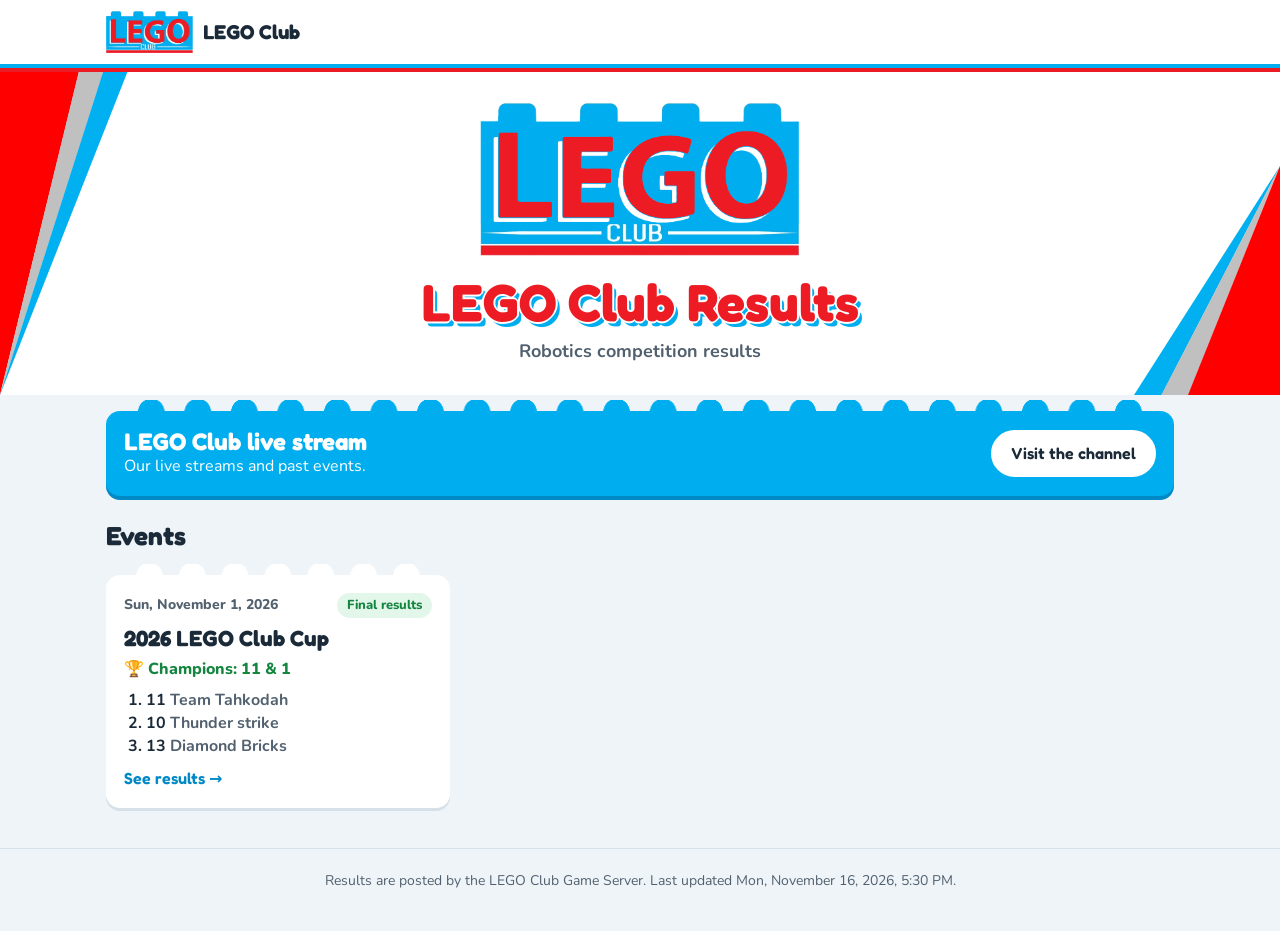
<file: index.html>
<!doctype html>
<html lang="en">
<head>
<meta charset="utf-8">
<meta name="viewport" content="width=device-width, initial-scale=1">
<title>LEGO Club Results</title>
<meta name="description" content="LEGO Club robotics results, rankings, awards and the live stream.">
<link rel="icon" href="assets/favicon.png">
<link rel="stylesheet" href="site.css">
</head>
<body data-page="home">
<header class="top"><div class="wrap">
  <a class="brand" href="./"><img src="assets/lego-club-logo.png" alt="LEGO Club"><b id="site-title">LEGO Club</b></a>
  <nav><a class="btn live hidden" id="nav-live" href="#stream">Watch live</a></nav>
</div></header>

<section class="hero"><div class="stl"></div><div class="sbr"></div>
  <div class="wrap">
    <img class="logo" src="assets/lego-club-logo.png" alt="LEGO Club">
    <h1 id="hero-title">Results</h1>
    <p id="hero-tag">Robotics competition results</p>
  </div>
</section>

<main class="wrap">
  <div id="live-card"></div>
  <div id="stream" class="stream"></div>
  <div class="section-h"><h2>Events</h2></div>
  <div class="grid" id="events"><div class="empty">Loading…</div></div>
</main>

<footer><div class="wrap">Results are posted by the LEGO Club Game Server. <span id="updated"></span></div></footer>
<script src="site.js"></script>
</body>
</html>
</file>
<file: site.css>
/* LEGO Club results website: same look as the Game Server (Fredoka + Nunito, logo cyan and red) */
@font-face { font-family: "Fredoka"; font-weight: 600; font-display: swap; src: url(assets/fredoka-600.woff2) format("woff2"); }
@font-face { font-family: "Fredoka"; font-weight: 700; font-display: swap; src: url(assets/fredoka-700.woff2) format("woff2"); }
@font-face { font-family: "Nunito"; font-weight: 400; font-display: swap; src: url(assets/nunito-400.woff2) format("woff2"); }
@font-face { font-family: "Nunito"; font-weight: 700; font-display: swap; src: url(assets/nunito-700.woff2) format("woff2"); }
@font-face { font-family: "Nunito"; font-weight: 800; font-display: swap; src: url(assets/nunito-800.woff2) format("woff2"); }

:root {
  --cyan: #00AEEF; --cyan-deep: #0089C4; --cyan-tint: #E3F5FD;
  --club-red: #ED1C24; --red: #E21E2B; --red-tint: #FDE8E9; --blue: #1E5BD8; --blue-tint: #E6EEFC;
  --yellow: #FFD21F; --green: #13853E; --green-tint: #E3F6EA;
  --ink: #1B2A38; --ink-soft: #52616F; --line: #D6E0E8; --canvas: #EEF4F8; --paper: #fff;
  --display: "Fredoka", "Arial Rounded MT Bold", system-ui, sans-serif;
  --body: "Nunito", "Segoe UI", system-ui, sans-serif;
  --r: 14px;
}
* { box-sizing: border-box; }
html { -webkit-text-size-adjust: 100%; }
body { margin: 0; background: var(--canvas); color: var(--ink); font-family: var(--body); font-size: 16px; line-height: 1.45; }
a { color: var(--cyan-deep); }
h1, h2, h3 { font-family: var(--display); font-weight: 700; line-height: 1.1; margin: 0; }
.wrap { max-width: 1100px; margin: 0 auto; padding: 0 16px; }
.muted { color: var(--ink-soft); }
.hidden { display: none !important; }

/* header */
.top { background: #fff; border-bottom: 4px solid var(--cyan); box-shadow: 0 4px 0 var(--club-red); position: sticky; top: 0; z-index: 20; }
.top .wrap { display: flex; align-items: center; gap: 12px; height: 64px; }
.top .brand { display: flex; align-items: center; gap: 10px; text-decoration: none; color: var(--ink); min-width: 0; }
.top .brand img { height: 42px; width: auto; }
.top .brand b { font-family: var(--display); font-size: 20px; white-space: nowrap; overflow: hidden; text-overflow: ellipsis; }
.top nav { margin-left: auto; display: flex; gap: 8px; align-items: center; }
.btn { display: inline-flex; align-items: center; justify-content: center; gap: 8px; border: 0; border-radius: 999px; padding: 10px 18px; font-family: var(--display); font-weight: 600; font-size: 16px; cursor: pointer; text-decoration: none; white-space: nowrap; }
.btn.live { background: var(--club-red); color: #fff; box-shadow: 0 3px 0 #A3131D; }
.btn.live::before { content: ""; width: 9px; height: 9px; border-radius: 50%; background: #fff; animation: blink 1.4s infinite; }
.btn.cyan { background: var(--cyan); color: #fff; box-shadow: 0 3px 0 var(--cyan-deep); }
.btn.ghost { background: #fff; color: var(--ink); border: 2px solid var(--line); }
@keyframes blink { 50% { opacity: 0.25; } }

/* bricks */
.brick { position: relative; background: var(--paper); border-radius: var(--r); padding: 18px; margin-top: 16px; box-shadow: 0 3px 0 var(--line); }
.brick.studs::before { content: ""; position: absolute; left: 22px; right: 22px; top: -11px; height: 12px;
  background: radial-gradient(circle at 50% 100%, var(--stud, #fff) 0 13px, transparent 13.5px) 0 0 / 46px 100% round no-repeat; }
.brick.cyan { --stud: var(--cyan); background: var(--cyan); color: #fff; box-shadow: 0 4px 0 var(--cyan-deep); }
.brick.red { --stud: var(--club-red); background: var(--club-red); color: #fff; box-shadow: 0 4px 0 #A3131D; }
.brick.cyan a, .brick.red a { color: #fff; }
.brick .btn.ghost, .brick a.btn.ghost { color: var(--ink); border-color: #fff; }
.chip { display: inline-flex; align-items: center; gap: 6px; padding: 3px 10px; border-radius: 999px; font-weight: 800; font-size: 13px; white-space: nowrap; }
.chip.live { background: var(--red-tint); color: #A3131D; }
.chip.live::before { content: ""; width: 8px; height: 8px; border-radius: 50%; background: var(--club-red); animation: blink 1.4s infinite; }
.chip.final { background: var(--green-tint); color: var(--green); }
.chip.upcoming { background: var(--cyan-tint); color: var(--cyan-deep); }
.chip.review { background: #FFF2C7; color: #7A5B00; }

/* home hero */
.hero { position: relative; overflow: hidden; background: #fff; }
.hero .stl, .hero .sbr { position: absolute; pointer-events: none; }
.hero .stl { left: 0; top: 0; height: min(100%, 44vw); aspect-ratio: 497 / 1255; background: url(assets/stripes-tl.svg) no-repeat 0 0 / 100% 100%; }
.hero .sbr { right: 0; bottom: 0; height: min(70%, 30vw); aspect-ratio: 533 / 835; background: url(assets/stripes-br.svg) no-repeat 0 0 / 100% 100%; }
.hero .wrap { position: relative; text-align: center; padding: 34px 16px 30px; }
.hero img.logo { width: min(320px, 70vw); }
.hero h1 { font-size: clamp(30px, 6vw, 52px); margin-top: 10px; color: var(--club-red); text-shadow: 2px 0 0 #fff, -2px 0 0 #fff, 0 2px 0 #fff, 0 -2px 0 #fff, 4px 5px 0 var(--cyan); }
.hero p { font-size: 18px; margin: 8px 0 0; color: var(--ink-soft); font-weight: 700; }

.section-h { display: flex; align-items: center; justify-content: space-between; gap: 10px; margin: 26px 0 0; }
.section-h h2 { font-size: 26px; }

/* live stream */
.stream { margin-top: 16px; }
.stream .frame { position: relative; width: 100%; max-width: 900px; margin-left: auto; margin-right: auto; aspect-ratio: 16 / 9; border-radius: var(--r); overflow: hidden; background: #000; box-shadow: 0 4px 0 var(--line); }
.stream iframe { position: absolute; inset: 0; width: 100%; height: 100%; border: 0; }
.stream-cta { display: flex; align-items: center; gap: 14px; flex-wrap: wrap; justify-content: space-between; }
.stream-cta h2 { font-size: 24px; }

/* event cards */
.grid { display: grid; grid-template-columns: repeat(auto-fill, minmax(290px, 1fr)); gap: 18px; margin-top: 8px; }
.ecard { display: flex; flex-direction: column; gap: 8px; text-decoration: none; color: var(--ink); }
.ecard:hover { box-shadow: 0 3px 0 var(--cyan); }
.ecard .d { font-size: 14px; font-weight: 800; color: var(--ink-soft); display: flex; justify-content: space-between; gap: 8px; align-items: center; }
.ecard h3 { font-size: 22px; }
.ecard .champ { font-weight: 800; color: var(--green); }
.ecard ol { margin: 0; padding-left: 22px; font-weight: 700; }
.ecard ol li span { color: var(--ink-soft); font-weight: 600; }
.ecard .go { margin-top: auto; font-family: var(--display); font-weight: 600; color: var(--cyan-deep); }

/* event header */
.ev-head h1 { font-size: clamp(26px, 5vw, 40px); }
.ev-meta { display: flex; flex-wrap: wrap; gap: 8px 14px; align-items: center; margin-top: 8px; font-weight: 700; color: var(--ink-soft); }
.ev-actions { display: flex; gap: 10px; flex-wrap: wrap; margin-top: 14px; }
.onfield { display: flex; align-items: center; gap: 14px; flex-wrap: wrap; }
.onfield b { font-family: var(--display); font-size: 22px; }
.onfield .vs { display: flex; gap: 10px; align-items: center; font-family: var(--display); font-weight: 700; font-size: 20px; }
.onfield .vs .r { background: #fff; color: var(--red); border-radius: 10px; padding: 2px 10px; }
.onfield .vs .b { background: #fff; color: var(--blue); border-radius: 10px; padding: 2px 10px; }

/* search */
.find { display: flex; gap: 10px; margin-top: 16px; }
.find input { flex: 1; min-width: 0; font: inherit; font-size: 17px; padding: 12px 16px; border: 2px solid var(--line); border-radius: 999px; background: #fff; }
.find input:focus { outline: none; border-color: var(--cyan); box-shadow: 0 0 0 3px rgba(0,174,239,0.2); }
.sugg { background: #fff; border-radius: var(--r); margin-top: 6px; box-shadow: 0 6px 18px rgba(0,0,0,0.12); overflow: hidden; }
.sugg button { display: block; width: 100%; text-align: left; border: 0; background: #fff; padding: 11px 16px; font: inherit; cursor: pointer; border-bottom: 1px solid var(--line); }
.sugg button:hover { background: var(--cyan-tint); }
.sugg b { font-family: var(--display); margin-right: 8px; }

/* tabs */
.tabs { position: sticky; top: 68px; z-index: 10; display: flex; flex-wrap: wrap; gap: 6px; padding: 12px 0 8px; margin-top: 8px; background: var(--canvas); scrollbar-width: none; }
.tabs::-webkit-scrollbar { display: none; }
.tabs button { flex: none; border: 2px solid var(--line); background: #fff; border-radius: 999px; padding: 8px 16px; font-family: var(--display); font-weight: 600; font-size: 16px; cursor: pointer; color: var(--ink-soft); }
.tabs button.on { background: var(--cyan); border-color: var(--cyan); color: #fff; }
.tabs button.live { background: var(--club-red); border-color: var(--club-red); color: #fff; display: inline-flex; align-items: center; gap: 8px; }
.tabs button.live::before { content: ""; width: 9px; height: 9px; border-radius: 50%; background: #fff; animation: blink 1.4s infinite; }
.tabs button.live.on { box-shadow: 0 0 0 3px #FFC9CC; }
.tabs button.replay.on { background: var(--club-red); border-color: var(--club-red); }

.divn { display: inline-block; font-family: var(--body); font-size: 14px; font-weight: 800; background: var(--cyan-tint, #EAF8FE); color: var(--cyan-deep, #0089BF); border-radius: 999px; padding: 2px 10px; vertical-align: middle; }
/* matches */
.brk { background: #FFF6DA; color: #6B4E00; border-radius: var(--r); padding: 10px 14px; font-weight: 800; text-align: center; }
.mlist { display: flex; flex-direction: column; gap: 10px; margin-top: 8px; }
.m { background: #fff; border-radius: var(--r); box-shadow: 0 3px 0 var(--line); overflow: hidden; }
.m summary, .m .sum { list-style: none; display: grid; grid-template-columns: 96px 1fr auto 1fr; gap: 10px; align-items: center; padding: 12px 14px; }
.m summary { cursor: pointer; }
.m summary::-webkit-details-marker { display: none; }
.m .lab { font-family: var(--display); font-weight: 700; font-size: 18px; }
.m .lab small { display: block; font-family: var(--body); font-size: 12px; color: var(--ink-soft); font-weight: 700; }
.m .al { font-weight: 800; min-width: 0; }
.m .al.r { color: var(--red); } .m .al.b { color: var(--blue); text-align: right; }
.m .al small { display: block; color: var(--ink-soft); font-weight: 600; font-size: 13px; white-space: nowrap; overflow: hidden; text-overflow: ellipsis; }
.m .sc { font-family: var(--display); font-weight: 700; font-size: 26px; white-space: nowrap; text-align: center; }
.m .sc .r { color: var(--red); } .m .sc .b { color: var(--blue); } .m .sc .dash { color: var(--line); margin: 0 6px; }
.m .sc .w { text-decoration: underline; text-decoration-thickness: 3px; text-underline-offset: 5px; }
.m .sc.pend { font-size: 15px; color: var(--ink-soft); }
.m .bd { padding: 0 14px 14px; display: grid; grid-template-columns: 1fr auto 1fr; gap: 4px 12px; font-weight: 700; }
.m .bd .l { text-align: center; color: var(--ink-soft); font-size: 14px; }
.m .bd .r { color: var(--red); text-align: right; font-family: var(--display); }
.m .bd .b { color: var(--blue); font-family: var(--display); }
.m.mine { box-shadow: 0 0 0 3px var(--yellow), 0 3px 0 var(--line); }
.m .me { background: var(--yellow); color: var(--ink); border-radius: 6px; padding: 0 5px; }

/* rankings */
.tablebox { background: #fff; border-radius: var(--r); box-shadow: 0 3px 0 var(--line); overflow: hidden; margin-top: 8px; }
table.rk { width: 100%; border-collapse: collapse; }
table.rk th { background: #F4F8FB; font-size: 12px; text-transform: uppercase; letter-spacing: .04em; color: var(--ink-soft); text-align: right; padding: 10px 8px; }
table.rk td { padding: 10px 8px; border-top: 1px solid var(--line); text-align: right; font-weight: 700; font-variant-numeric: tabular-nums; }
table.rk th:nth-child(2), table.rk td:nth-child(2) { text-align: left; }
table.rk td.rank { font-family: var(--display); color: var(--cyan-deep); font-size: 20px; text-align: center; width: 48px; }
table.rk th:first-child { text-align: center; }
table.rk td .t { font-family: var(--display); font-size: 18px; margin-right: 8px; }
table.rk td .n { color: var(--ink-soft); font-weight: 600; }
table.rk tr.top3 td.rank { color: var(--club-red); }
table.rk tr.mine td { background: #FFF8D6; }
table.rk .rs { font-family: var(--display); font-size: 19px; }
.note { font-size: 13px; color: var(--ink-soft); margin: 8px 4px 0; }

/* alliances + bracket */
.alls { display: grid; grid-template-columns: repeat(auto-fill, minmax(220px, 1fr)); gap: 10px; margin-top: 8px; }
.alls div { background: #fff; border-radius: var(--r); padding: 12px 14px; box-shadow: 0 3px 0 var(--line); }
.alls b { font-family: var(--display); font-size: 18px; color: var(--cyan-deep); display: block; }
.bk { display: flex; gap: 16px; overflow-x: auto; padding: 8px 2px 12px; }
.bk-col { flex: none; width: 230px; display: flex; flex-direction: column; gap: 10px; justify-content: center; }
.bk-col h4 { margin: 0; font-family: var(--display); font-size: 15px; color: var(--ink-soft); }
.bk-s { background: #fff; border-radius: 12px; box-shadow: 0 3px 0 var(--line); overflow: hidden; }
.bk-s .row { display: flex; justify-content: space-between; gap: 8px; padding: 8px 10px; font-weight: 700; font-size: 14px; }
.bk-s .row + .row { border-top: 1px solid var(--line); }
.bk-s .row.win { background: var(--green-tint); }
.bk-s .row.lose { color: var(--ink-soft); text-decoration: line-through; }
.bk-s .sd { font-family: var(--display); margin-right: 6px; color: var(--cyan-deep); }
.bk-s .cap { font-size: 12px; color: var(--ink-soft); padding: 4px 10px; background: #F4F8FB; }
.bk-side h3 { margin-top: 16px; font-size: 20px; }
.champion { text-align: center; }
.champion h2 { font-size: 30px; }
.champion p { font-size: 19px; font-weight: 800; margin: 6px 0 0; }

/* awards */
.aw { display: grid; grid-template-columns: repeat(auto-fill, minmax(280px, 1fr)); gap: 16px; margin-top: 8px; }
.aw .brick { margin-top: 10px; }
.aw .ic { width: 44px; height: 44px; border-radius: 10px; background: var(--yellow); display: grid; place-items: center; float: right; margin-left: 10px; }
.aw .ic svg { width: 30px; height: 30px; fill: #fff; }
.aw h3 { font-size: 21px; }
.aw p { margin: 6px 0 10px; color: var(--ink-soft); font-size: 15px; }
.aw .w { font-weight: 800; font-size: 17px; } .aw .w b { font-family: var(--display); color: var(--cyan-deep); margin-right: 6px; font-size: 20px; }

/* teams */
.teams { display: grid; grid-template-columns: repeat(auto-fill, minmax(230px, 1fr)); gap: 10px; margin-top: 8px; }
.teams button { text-align: left; background: #fff; border: 0; border-radius: var(--r); padding: 12px 14px; box-shadow: 0 3px 0 var(--line); font: inherit; cursor: pointer; }
.teams button b { font-family: var(--display); font-size: 22px; color: var(--cyan-deep); margin-right: 8px; }
.teams button small { display: block; color: var(--ink-soft); font-weight: 700; }

/* team panel */
.teamcard { margin-top: 16px; }
.teamcard .tc-h { display: flex; gap: 12px; align-items: flex-start; justify-content: space-between; }
.teamcard .num { font-family: var(--display); font-size: 46px; line-height: 1; }
.teamcard h2 { font-size: 26px; }
.teamcard .stats { display: grid; grid-template-columns: repeat(auto-fill, minmax(112px, 1fr)); gap: 10px; margin-top: 12px; }
.teamcard .stats div { background: rgba(255,255,255,0.18); border-radius: 12px; padding: 8px 14px; text-align: center; }
.teamcard .stats b { display: block; font-family: var(--display); font-size: 24px; }
.teamcard .stats small { font-weight: 800; }
.back { margin-top: 12px; }
.teamcard .tc-aw { margin: 12px 0 0; font-weight: 800; }
.m .res { display: inline-block !important; margin-top: 4px; border-radius: 999px; padding: 1px 9px; font-size: 12px; font-weight: 800; color: #fff; }
.m .res.w { background: #11803A; } .m .res.l { background: #8A96A3; } .m .res.t { background: #B86E00; }
h3.sub { font-size: 20px; margin: 22px 0 4px; }
.teams button .tl-rec { display: block; margin-top: 2px; font-weight: 800; color: var(--ink); font-size: 14px; }
.teams button:hover { box-shadow: 0 3px 0 var(--cyan); }
table.rk tr.go { cursor: pointer; }
table.rk tr.go:hover td { background: var(--cyan-tint); }
.teamcard .close { background: rgba(255,255,255,0.2); color: #fff; border: 0; border-radius: 999px; padding: 8px 14px; font: inherit; font-weight: 800; cursor: pointer; }

.empty { background: #fff; border-radius: var(--r); padding: 22px; text-align: center; color: var(--ink-soft); font-weight: 700; margin-top: 8px; }
footer { margin: 40px 0 0; padding: 22px 0 40px; border-top: 1px solid var(--line); color: var(--ink-soft); font-size: 14px; text-align: center; }

@media (max-width: 640px) {
  .top .brand b { display: none; }
  .btn { padding: 9px 14px; font-size: 15px; }
  .m summary, .m .sum { grid-template-columns: 50px 1fr auto; grid-template-areas: "lab r sc" "lab b sc"; row-gap: 2px; }
  .m .lab { grid-area: lab; } .m .lab small { display: none; } .m .lab small.fld { display: block; font-size: 10.5px; } .m .al.r { grid-area: r; } .m .al.b { grid-area: b; text-align: left; } .m .sc { grid-area: sc; font-size: 22px; }
  .m .sc .dash { display: block; height: 0; overflow: hidden; margin: 0; }
  .m .sc span { display: block; line-height: 1.15; }
  table.rk .hide-sm { display: none; }
  table.rk td .n { display: block; font-size: 13px; }
}
</file>
